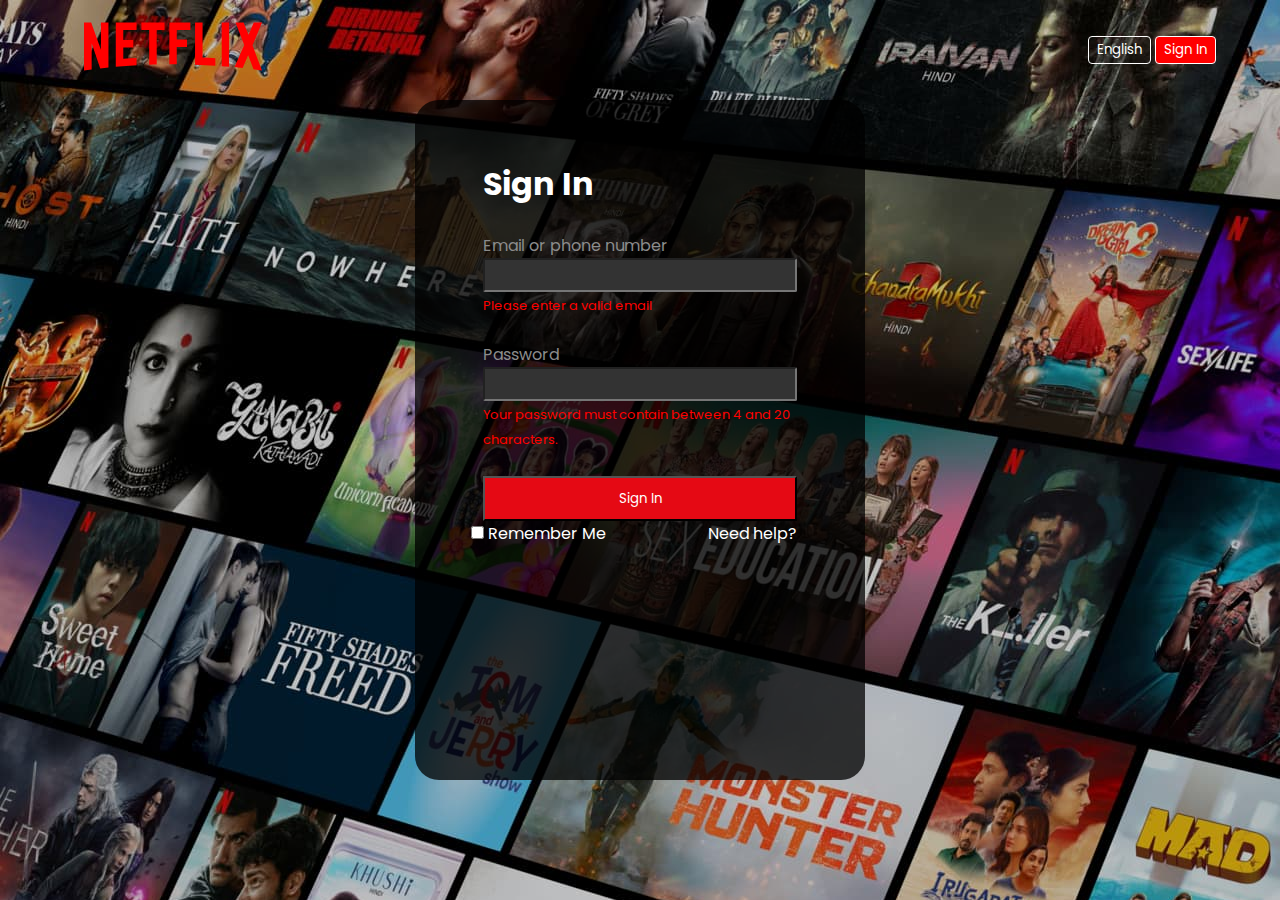
<file: login.html>
<!DOCTYPE html>
<html lang="en">

<head>
    <meta charset="UTF-8">
    <meta name="viewport" content="width=device-width, initial-scale=1.0">
    <title>Login</title>
    <link rel="stylesheet" href="login.css">
    <link rel="stylesheet" href="style.css">
</head>

<body>
    <div class="Login">
        <!-- <img src="assets/images/logo.svg" alt="Logo" /> -->
        <nav>
            <span><img width="53" src="assets/images/logo.svg" alt=""></span>
            <div>
                <button class="btn">English</button>
                <button class="btn btn-red-sm">Sign In</button>
            </div>
        </nav>

        <div class="LoginCard">
            <h1>Sign In</h1>
            <form>
                <div class="textFieldWrapper">
                    <label for="email" style="color: #8c8c8c;">Email or phone number</label>
                    <input id="email" name="email" type="text" class="textField" style="background-color: #333;" autocomplete="off" />
                </div>

                <span id="emailSpan">Please enter a valid email</span>

                <div class="textFieldWrapper">
                    <label for="password" style="color: #8c8c8c;">Password</label>
                    <input id="password" name="password" type="password" class="textField" style="background-color: #333;" autocomplete="off" />
                </div>

                <span id="passwordSpan">Your password must contain between 4 and 20 characters.</span>

                <button onclick="formSubmitHandler(event)" type="submit" style="cursor: pointer; height: 45px; width: 100%; background-color: #e50914; color: #fff;">
                    Sign In
                </button>
            </form>

            <div class="HorizontalDiv">
                <div class="checkboxWrapper" style="margin-left: -12px;">
                    <input type="checkbox" id="rememberMe" name="checkedB" style="color: rgb(229, 9, 20);" />
                    <label for="rememberMe">Remember Me</label>
                </div>
                <span>Need help?</span>
            </div>
        </div>
    </div>
    <script src="validation.js"></script>
</body>

</html>
</file>
<file: login.css>
.Login {
    width: 100%;
    height: 100vh;
}

body {
    background-image: url('./assets/images/bg.jpg');
}

input {
    color: white;
    padding: 5px;
}



.Login img {
    height: 75px;
    width: 178px;
    margin-left: 20px;
}

.LoginCard {
    background-color: rgba(0, 0, 0, 0.75);
    border-radius: 1.5rem;
    box-sizing: border-box;
    display: flex;
    flex-direction: column;
    width: 100%;
    height: fit-content;
    color: #fff;
}

.LoginCard form>* {
    margin-top: 25px;
}

.LoginCard form span {
    color: red;
    font-size: 13px;
}

.LoginCard button {
    margin-top: 25px;
}

.textField {
    box-sizing: border-box;
    border-radius: 2px;
    width: 100%;
}

.textField input {
    color: white;
}

.HorizontalDiv {
    display: flex;
    align-items: center;
    justify-content: space-between;
}

@media (min-width: 600px) {
    .LoginCard {
        width: 450px;
        height: 680px;
        padding: 60px 68px 40px;
        margin: auto;
    }
}

@media(min-width: 1650px) {
    .LoginCard {
        width: 550px;
        height: 880px;
        padding: 60px 68px 40px;
        margin: auto;
    }

    .LoginCard form span {
        font-size: 20px;
    }
}
</file>
<file: style.css>
@import url('https://fonts.googleapis.com/css2?family=Martel+Sans:wght@600&family=Poppins:wght@300;400;700&display=swap');

* {
    padding: 0;
    margin: 0;
    font-family: 'Poppins', sans-serif;
}

body {
    background-color: black;
}

.main {
    background-image: url("assets/images/bg.jpg");
    background-position: center center;
    background-size: max(1200px, 100vw);
    background-repeat: no-repeat;
    height: 644px;
    position: relative;
}

.main .box {
    height: 644px;
    width: 100%;
    opacity: 0.69;
    position: absolute;
    top: 0;
    background-color: black;
}

nav {
    max-width: 60vw;
    justify-content: space-between;
    margin: auto;
    display: flex;
    align-items: center;
    height: 100px;
}

nav img {
    color: red;
    width: 130px;
    position: relative;
    z-index: 10;
}

nav button {
    position: relative;
    z-index: 10;
}

.hero {
    font-family: 'Martel Sans', sans-serif;
    height: calc(100% - 100px);
    display: flex;
    align-items: center;
    justify-content: center;
    flex-direction: column;
    color: white;
    position: relative;
    gap: 23px;
    padding: 0 30px;
}

.hero> :nth-child(1) {
    font-family: 'Poppins', sans-serif;
    font-weight: bolder;
    font-size: 48px;
    text-align: center;
}

.hero> :nth-child(2) {
    font-weight: 400;
    font-size: 24px;
    text-align: center;
}

.hero> :nth-child(3) {
    font-weight: 400;
    font-size: 20px;
    text-align: center;
}

.separation {
    height: 7px;
    background-color: rgb(46, 44, 44);
    position: relative;
    z-index: 20;
}

.btn {
    padding: 3px 8px;
    font-weight: 400;
    color: white;
    background-color: rgba(248, 243, 243, 0.021);
    border-radius: 4px;
    border: 1px solid white;
    cursor: pointer;

}

.btn-red {
    background-color: red;
    color: white;
    padding: 3px 24px;
    font-size: 20px;
    border-radius: 4px;
    font-weight: 400;
}

.btn-red-sm {
    background-color: red;
    color: white;
}

.hero-buttons {
    display: flex;
    align-items: center;
    justify-content: center;
    gap: 16px;
}

.main input {
    padding: 7px 101px 8px 14px;
    color: white;
    font-size: 12px;
    border-radius: 4px;
    background-color: rgba(23, 23, 23, 0.7);
    border: 1px solid rgba(246, 238, 238, 0.5);
}

.first {
    display: flex;
    justify-content: center;
    max-width: 70vw;
    margin: auto;
    color: white;
    justify-content: center;
    align-items: center;
}



.secImg {
    position: relative;
}

.secImg img {
    width: 555px;
    position: relative;
    z-index: 10;
}

.secImg video {
    position: absolute;
    top: 51px;
    right: 0;
    width: 555px;
}

section.first>div {
    display: flex;
    flex-direction: column;
    padding: 34px 0;
}

section.first>div :nth-child(1) {
    font-size: 48px;
    font-weight: bolder;
}


section.first>div :nth-child(2) {
    font-size: 24px;

}


.faq h2 {
    text-align: center;
    font-size: 48px;
}

.faq {
    background: black;
    color: white;
    padding: 34px;
}

.faqbox:hover {
    background-color: #414141;
    color: white;
}

.faqbox svg {
    filter: invert(1);
}

.faqbox {
    transition: all 1s ease-out;
    font-size: 24px;
    display: flex;
    justify-content: space-between;
    background-color: #2d2d2d;
    padding: 24px;
    max-width: 60vw;
    margin: 34px auto;
    cursor: pointer;
}

footer {
    color: white;
    max-width: 60vw;
    margin: auto;
    padding: 60px;
}

footer .questions {
    padding: 34px 0;
}


.footer {
    display: grid;
    grid-template-columns: 1fr 1fr 1fr 1fr;
    color: white;
}



@media screen and (max-width: 1300px) {

    nav{
        max-width: 90vw;
    }

    .first {
        flex-wrap: wrap;
    }

    .secImg img {
        width: 305px;
    }

    .secImg video {
        width: 305px;
    }

    .hero> :nth-child(1) {
        font-size: 32px;
    }

    .hero> :nth-child(2) {
        font-size: 18px;
    }

    .hero> :nth-child(3) {
        font-size: 18px;
    }

    .hero-buttons {
        display: flex;
        flex-direction: column;
        align-items: center;
        justify-content: center;
        gap: 16px;
    }

    .faq h2 {
        text-align: center;
        font-size: 32px;
    }

    footer {
        max-width: 90vw;
        padding: 75px 0;
    }

    .footer-item{
        align-items: center;
    }
 

}



@media screen and (max-width: 1300px) {

    .footer {
        display: grid;
        grid-template-columns: 1fr 1fr;
        gap: 25px;
    }
}


.footer a {
    font-size: 14px;
    color: white;
}

.footer-item {
    display: flex;
    flex-direction: column;
    gap: 23px;
}
</file>
